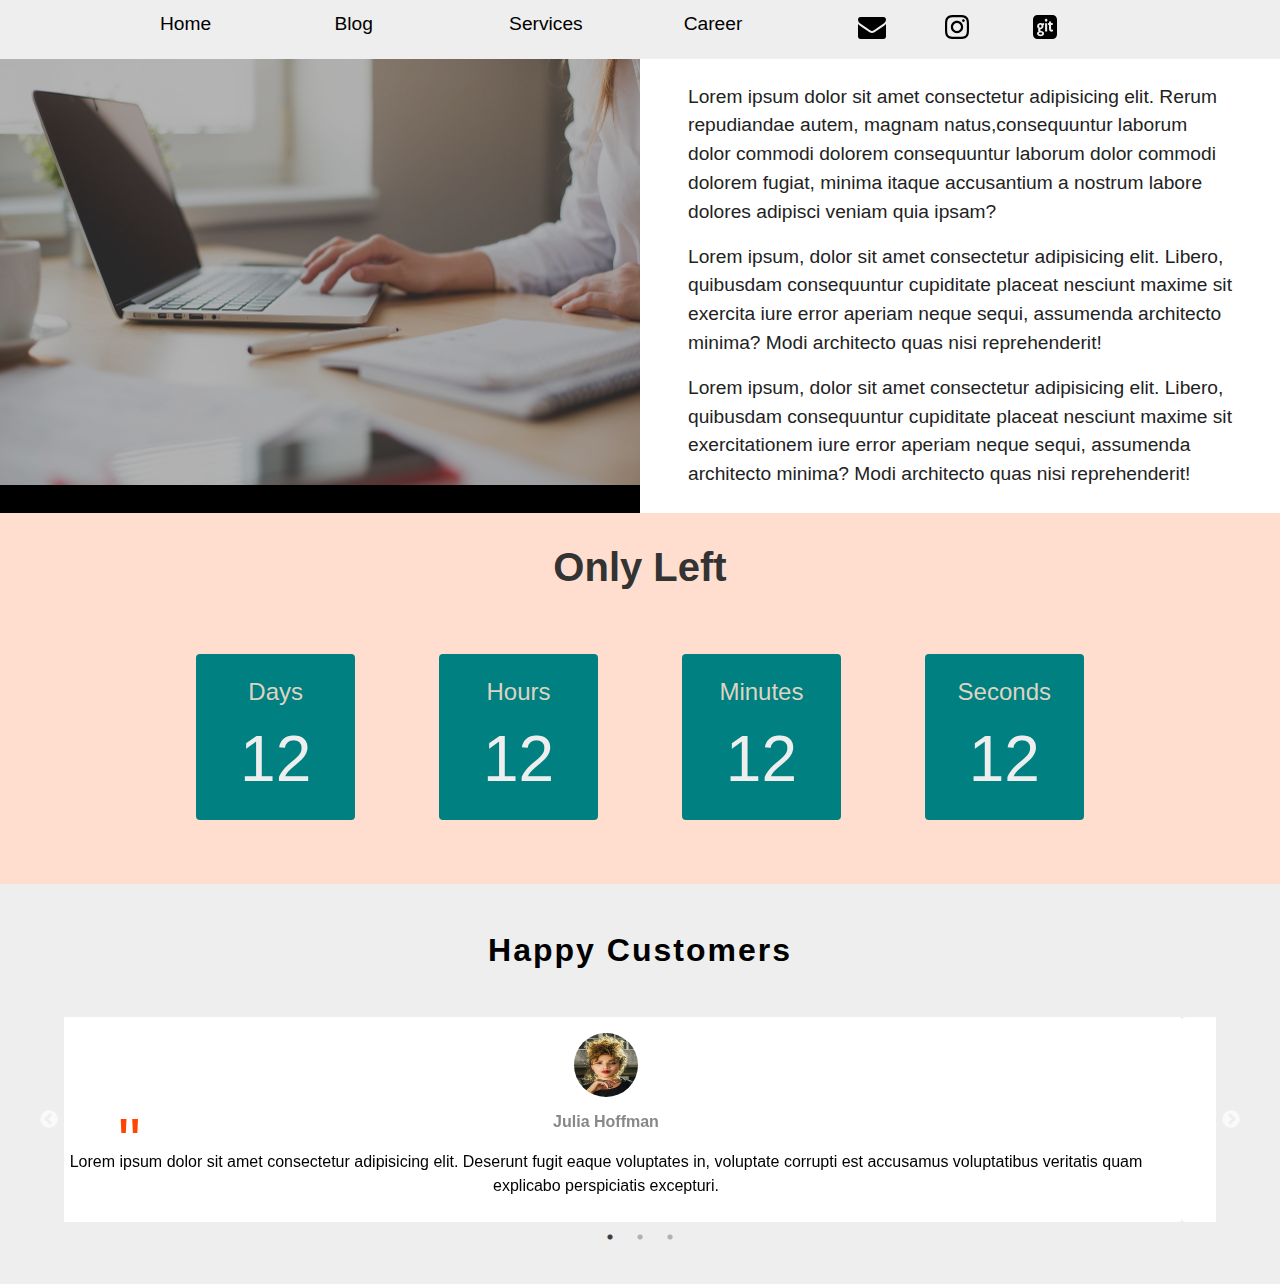
<file: index.html>
<!DOCTYPE html>
<html lang="en">
  <head>
    <meta charset="UTF-8" />
    <meta name="viewport" content="width=device-width, initial-scale=1.0" />
    <script
  src="https://code.jquery.com/jquery-3.5.1.min.js"
  integrity="sha256-9/aliU8dGd2tb6OSsuzixeV4y/faTqgFtohetphbbj0="
  crossorigin="anonymous"></script>
  <script src="slick-master/slick/slick.js"></script>
  <link rel="stylesheet" href="slick-master/slick/slick.css">
  <link rel="stylesheet" href="slick-master/slick/slick-theme.css">
    <link rel="stylesheet" href="styles.css" />
    <title>Simple Flex Website</title>
  </head>
  <body>
    <div class="menu">
      <button class="mbtn">≡</button>
    </div>
    <header class="header">
      <nav class="nav">
        <ul class="list">
          <li class="item">Home</li>
          <li class="item">Blog</li>
          <li class="item">Services</li>
          <li class="item">Career</li>
          <li class="item social">
            <a href="#" class="icons">
              <img src="Images/SVG/envelope.svg" alt="" />
            </a>
          </li>
          <li class="item social">
            <a href="#" class="icons">
              <img src="Images/SVG/instagram.svg" alt="" />
            </a>
          </li>
          <li class="item social">
            <a href="#" class="icons">
              <img src="Images/SVG/git-square.svg" alt="" />
            </a>
          </li>
        </ul>
      </nav>
      <section class="header__content">
        <div class="header__imgbox">
          <img src="Images/header.jpg" alt="header image" class="header__img" />
        </div>
        <div class="header__details">
          <p class="header__detail">
            Lorem ipsum dolor sit amet consectetur adipisicing elit. Rerum
            repudiandae autem, magnam natus,consequuntur laborum dolor commodi
            dolorem consequuntur laborum dolor commodi dolorem fugiat, minima
            itaque accusantium a nostrum labore dolores adipisci veniam quia
            ipsam?
          </p>
          <p class="header__detail">
            Lorem ipsum, dolor sit amet consectetur adipisicing elit. Libero,
            quibusdam consequuntur cupiditate placeat nesciunt maxime sit
            exercita iure error aperiam neque sequi, assumenda architecto
            minima? Modi architecto quas nisi reprehenderit!
          </p>
          <p class="header__detail">
            Lorem ipsum, dolor sit amet consectetur adipisicing elit. Libero,
            quibusdam consequuntur cupiditate placeat nesciunt maxime sit
            exercitationem iure error aperiam neque sequi, assumenda architecto
            minima? Modi architecto quas nisi reprehenderit!
          </p>
        </div>
      </section>
    </header>
    <section class="countdown">
      <h2 class="countdown__heading">Only Left</h2>
      <div class="countdown__content">
        <div class="count__box">
          <p class="count__title">Days</p>
          <p class="count__number" id="days">12</p>
        </div>
        <div class="count__box">
          <p class="count__title">Hours</p>
          <p class="count__number" id="hours">12</p>
        </div>
        <div class="count__box">
          <p class="count__title">Minutes</p>
          <p class="count__number" id="mint">12</p>
        </div>
        <div class="count__box">
          <p class="count__title">Seconds</p>
          <p class="count__number" id="sec">12</p>
        </div>
      </div>
    </section>
    <section class="testimonials">
      <h2 class="testimonial__heading">Happy Customers</h2>
      <div class="testimonial__content">
        <div class="testimonial" data-slider="1">
          <img src="Images/user_1.jpeg" alt="userImage" class="user__image" />
          <p class="user__name">Julia Hoffman</p>
          <p class="user__thought">
            Lorem ipsum dolor sit amet consectetur adipisicing elit. Deserunt
            fugit eaque voluptates in, voluptate corrupti est accusamus
            voluptatibus veritatis quam explicabo perspiciatis excepturi.
          </p>
        </div>
       <div class="testimonial" data-slider="2">
          <img src="Images/user_2.jpeg" alt="userImage" class="user__image" />
          <p class="user__name">Hannah Schmitt</p>
          <p class="user__thought">
            Lorem ipsum dolor sit amet consectetur adipisicing elit. Deserunt
            fugit eaque voluptates in, voluptate corrupti est accusamus
            voluptatibus veritatis quam explicabo perspiciatis excepturi.
          </p>
        </div>
        <div class="testimonial" data-slider="3">
          <img src="Images/user_3.jpeg" alt="userImage" class="user__image" />
          <p class="user__name">Walter Meeller</p>
          <p class="user__thought">
            Lorem ipsum dolor sit amet consectetur adipisicing elit. Deserunt
            fugit eaque voluptates in, voluptate corrupti est accusamus
            voluptatibus veritatis quam explicabo perspiciatis excepturi.
          </p>
        </div> 
      </div>
    </section>
    
    <script src="index.js"></script>
  </body>
</html>
</file>
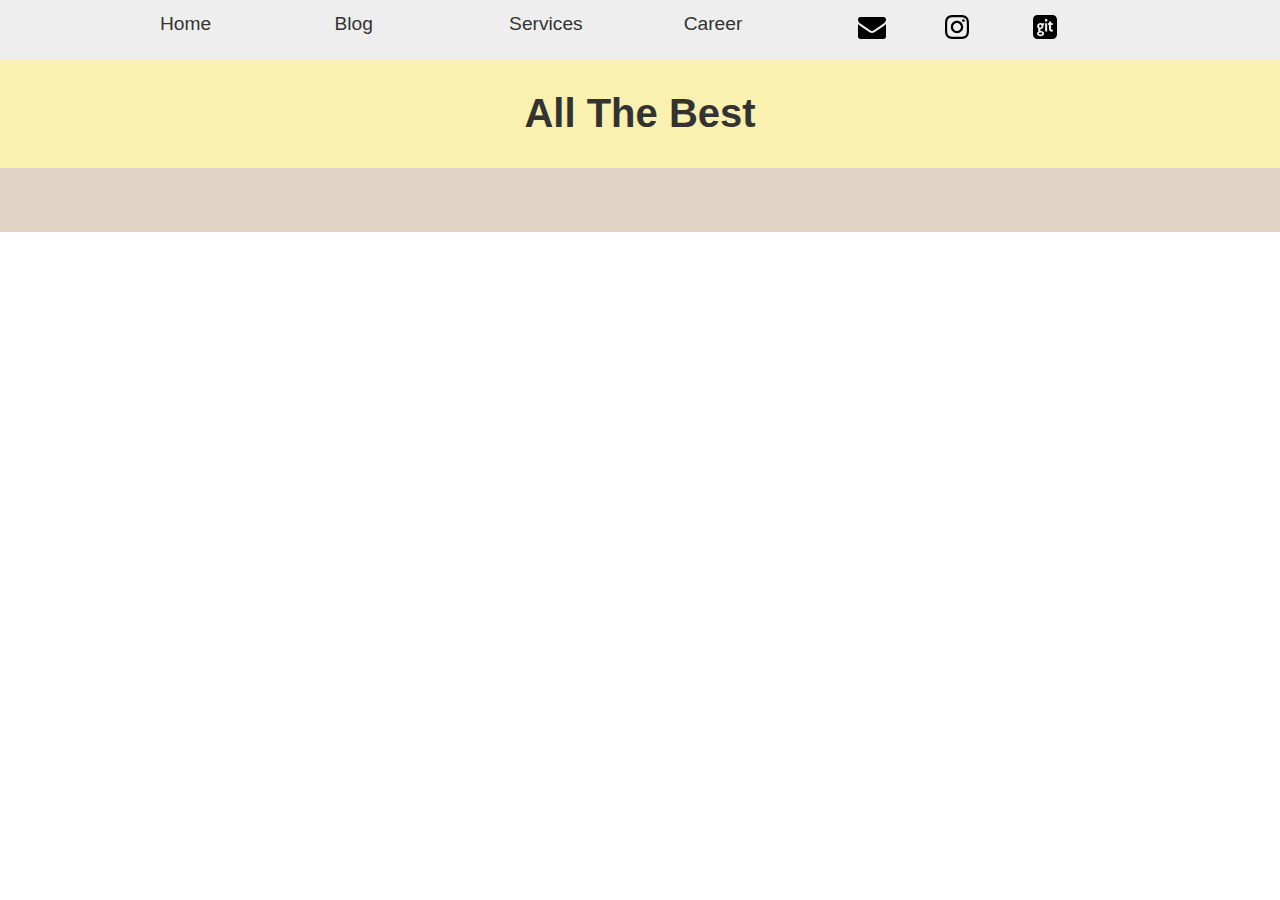
<file: career.html>
<!DOCTYPE html>
<html lang="en">
<head>
    <meta charset="UTF-8">
    <meta name="viewport" content="width=device-width, initial-scale=1.0">
    <link rel="stylesheet" href="styles.css">
    <title>Career</title>
</head>
<body>
    <header class="header">
         <nav class="nav">
        <ul class="list">
          <li class="item"><a href="index.html" class="nav__link">Home</a> </li>
          <li class="item"><a href="#" class="nav__link">Blog</a></li>
          <li class="item"><a href="#" class="nav__link">Services</a></li>
          <li class="item"><a href="career.html" class="nav__link">Career</a></li>
          <li class="item social">
            <a href="mailto:pranjuk464@gmail.com" class="icons">
              <img src="Images/SVG/envelope.svg" alt="email" />
            </a>
          </li>
          <li class="item social">
            <a href="#" class="icons">
              <img src="Images/SVG/instagram.svg" alt="instagram" />
            </a>
          </li>
          <li class="item social">
            <a href="https://github.com/Pranjali24" class="icons" target="_blank">
              <img src="Images/SVG/git-square.svg" alt="git" />
            </a>
          </li>
        </ul>
      </nav>
    </header>
    <section class="test">
        <h1 class="heading">All The Best</h1>
        <div class="test__content">
            <!-- <ul class="test__question">1. javaScript is ...........?
            <li class="test__option"><input type="radio" name="option"> Web</li>
            <li class="test__option"><input type="radio" name="option"> Programming Language</li>
            <li class="test__option"><input type="radio" name="option"> Language</li>
            <li class="test__option"><input type="radio" name="option"> Communication Language</li>
            <button class="btn">Check Answer</button>
            <li class="test__option"><p class="test__answer">
                <span class="answer">Answer : </span> programing Language</p>
            </li> </ul> -->
        </div>
    </section>
    <script src="test.js"></script>
</body>
</html>
</file>
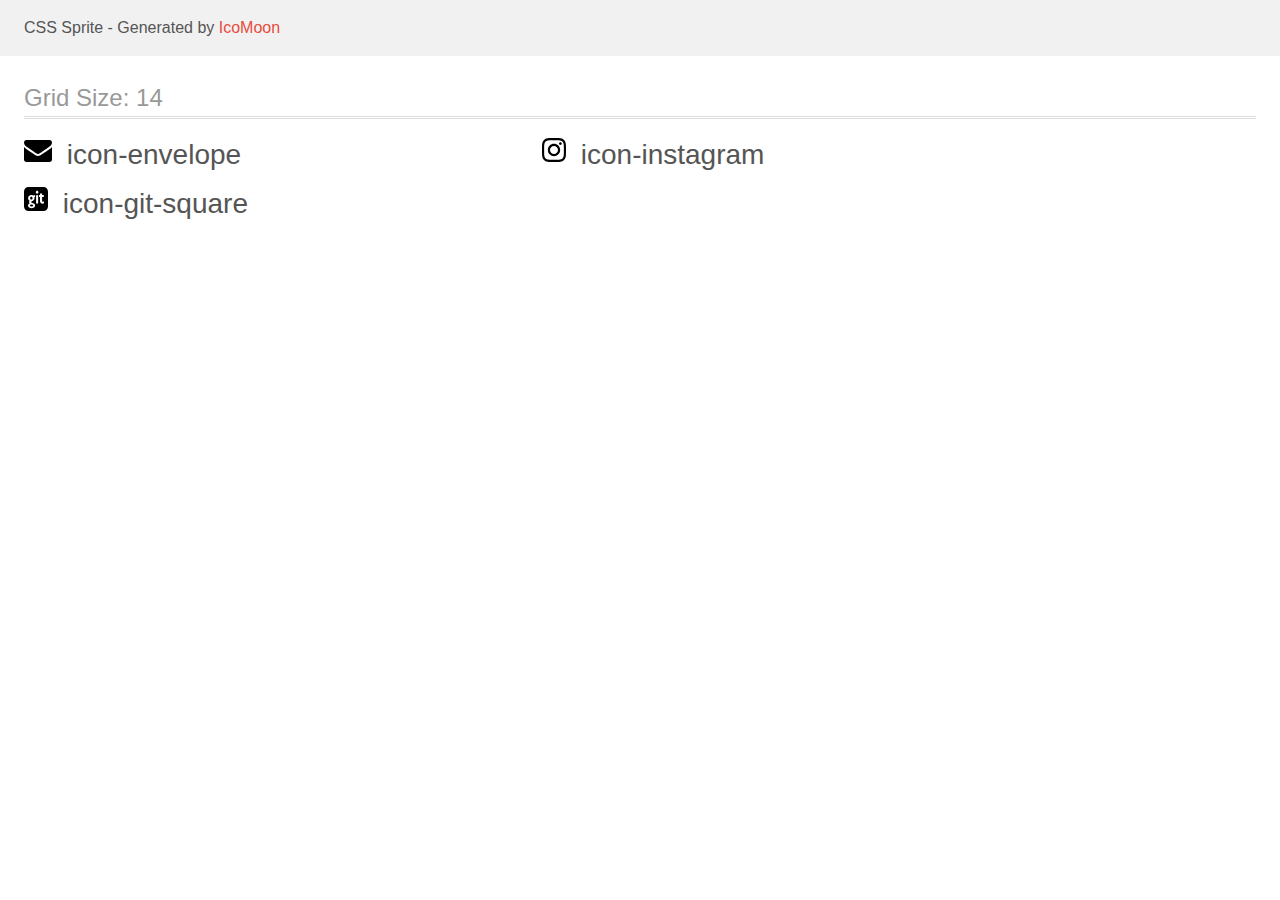
<file: Images/sprite/sprite.html>
<!doctype html>
<html>
<head>
    <title>CSS Sprite</title>
    <meta charset="utf-8">
    <meta name="viewport" content="width=device-width, initial-scale=1">
    <link href="sprite.css" rel="stylesheet">
</head>
<style>
    body {
        font-family: sans-serif;
        color: #555;
        margin: 0;
        line-height: 1.5;
    }
    a, a:visited {
        color: #e74c3c;
        text-decoration: none;
    }
    a:hover {
        box-shadow: 0 1px;
    }
    header {
        background: #F1F1F1;
    }
    p {
        margin: 1em 0;
    }
    h1 {
        font-size: 1.5em;
        font-weight: normal;
        margin: 1em 0 .75em;
        color: #999;
        box-shadow: 0 1px #ddd, 0 2px #fff, 0 3px #ddd;
    }
    .mhl {
        margin-left: 1.5em;
        margin-right: 1.5em;
    }
    .cell {
        float: left;
        margin-right: 1.5em;
        margin-bottom: .25em;
        width: 17em;
        overflow: hidden;
    }
    .cell span {
        margin-right: .25em;
    }
    .clearfix:before, .clearfix:after {
        content: " ";
        display: table;
    }
    .clearfix:after {
        clear: both;
    }
    .fs1 {
        font-size: 28px;
    }

</style>
<body>

<header class="clearfix">
    <p class="mhl">CSS Sprite - Generated by <a href="https://icomoon.io/app">IcoMoon</a></p>
</header>
    <div class="clearfix mhl">
        <h1>Grid Size: 14</h1>
        <div class="cell fs1">
            <span class="icon icon-envelope"></span>
            icon-envelope
        </div>
        <div class="cell fs1">
            <span class="icon icon-instagram"></span>
            icon-instagram
        </div>
        <div class="cell fs1">
            <span class="icon icon-git-square"></span>
            icon-git-square
        </div>
  </div>

</body>
</html>
</file>
<file: styles.css>
*{
    margin: 0;
    padding: 0;
    box-sizing: border-box;
    font-family: sans-serif;
}
/* Header Section */
.header{
    width: 100%;
    background-color: #eee;
}
/* Navigation Section */
.nav{
    width: 80%;
    margin: 0 auto;
    padding: .6rem 1rem;
}
.list{
    list-style: none;
    display: flex;
    align-content: center;
    padding: .2rem 1rem;
}
.item{
    flex: 2;
    font-size: 1.2rem;
}
.nav__link
{   
    text-decoration: none;
    color:#333;
}
.social{
    flex: 1;
}
.menu{
    padding-left: 2rem;  
    display: none;
    background-color: tomato;
}
.mbtn{
    border: none;
    background-color: transparent;
    font-size: 4rem;
    outline: none;
    cursor: pointer;
}
/* Quotes Section */
.quotes{
    background-color: #faf0af;
    text-align: center;
    padding: 2rem 4rem 4rem;
}
.quote__heading{
  font-size: 2rem;
  font-weight: 700;
  margin-bottom: 2rem;
}
.quote{
    font-size: 1.2rem;
    line-height: 1.5;
}

/* Header content */
.header__content{
    display: flex;
}
.header__imgbox{
    width: 50%;
    background-color: #000;
}
.header__img{
   width: 100%;
   display: block;
   opacity: 0.7;
}
.header__details{
    width: 50%;
    background-color: #fff;
    padding: 1rem 3rem;
}
.header__detail{
   font-size: 1.2rem;
   line-height: 1.5;
   padding: .5rem 0;
   color: #222;
}

/* Countdown Section */
.countdown{
  background-color: #ffdecf;
  padding: 2rem 4rem;
  text-align: center;
}
.countdown__heading{
   margin-bottom: 2rem;   
   font-size: 2.5rem;
   color: #333;
}
.countdown__content{
   display: flex;
   justify-content: space-evenly;
   padding: 2rem 3rem;
}
.count__box{
  width: 15%;
  padding: 1.5rem;
  border-radius: 4px;
  background-color: teal;
}
.count__title{
  font-size: 1.5rem;
  margin-bottom: 1rem;
  color: #dfd3c3;
}
.count__number{
    font-size: 4rem;
    color: #eee;
}

/* Testimonial Section */
.testimonials{
  background-color: #eee;
  padding: 2rem 4rem;
  text-align: center;
 
}
.testimonial__heading{
  letter-spacing: 2px;
  font-size: 2rem;
  padding: 1rem 0 3rem;
}
.testimonial__content{
    display: flex;
    justify-content: center;
}
.testimonial{
  width: 30%;
  background-color: #fff;
  border-radius: 4px;
  margin: 0 1rem;
  position: relative;
  transform: translateX(-50px);
  transition: all .5s;   
  
}
.testimonial::before{
   content: "\0022";
   font-size: 4rem;
   color: orangered;
   position: absolute;
   top: 5.5rem;
   left: 5.5rem;
}
.user__image{
  width: 4rem;
  height: 4rem;
  border-radius: 50px;
  margin: 1rem 0;

}
.user__name{
  font-size: 1rem;
  font-weight: 600;
  color: #888;
  margin: 1rem 0;
}
.user__thought{
  padding: .2rem 1.1rem 1.5rem;
  line-height: 1.5;
}
/* Career Page style */
.test{
    background-color: #dfd3c3;
}
.heading{
    padding:2rem;
    text-align: center;
    font-size: 2.5rem;
    background-color: #faf0af;
    color: #333;
}
.test__content{
   padding: 2rem 4rem;
}
.test__question{
  font-size: 1.5rem;
  line-height: 2;
}
input{
    padding-left: 1rem;
}
.test__option{
  font-size: .9rem;
  line-height: 2;
  display: block;
  /* text-transform: capitalize; */
}
.option__check{
  font-size: 1.2rem;
  background-color: green;
  padding: .2rem .4rem;
  border-radius: 50px;
  color: #fff;
  margin-left: .5rem;
}
.option__check--red{
  background-color: red;
}
.test__answer{
  font-weight: 700;
  padding: 1rem 0;
  display: none;
}
.answer{
    color: green;
}
.btn{
  border: none;
  font-size: 1rem;
  margin: .5rem 0;
  background-color: indianred;
  color: #fff;
  border-radius: 4px;
  padding:.4rem ;
  outline: none;
}
.btn:hover{
  background-color: rgb(221, 100, 100);
  cursor: pointer;
}

/* Naviggation media query for small screen */
@media only screen and (max-width:500px){
    .list{
       flex-wrap: wrap;   
       padding-left: 0;  
    }
    .item{
        background-color: #888;
        text-align: center;
        flex-basis: 50%;
        /* padding: .2rem 2rem; */
        }
    .social{
        margin-top: .2rem;
        flex-basis: 25%;
    }
    .menu{
        display: block;
    }
    
}
@media only screen and (max-width:1000px){
    .nav{
        width: 100%;
    }
}
</file>
<file: Images/sprite/sprite.css>
.icon {
  display: inline-block;
  background-repeat: no-repeat;
  background-image: url(sprite.svg);
}
.icon-envelope {
  width: 28px;
  height: 28px;
  background-position: 0 0;
}
.icon-instagram {
  width: 24px;
  height: 28px;
  background-position: -44px 0;
}
.icon-git-square {
  width: 24px;
  height: 28px;
  background-position: -88px 0;
}
</file>
